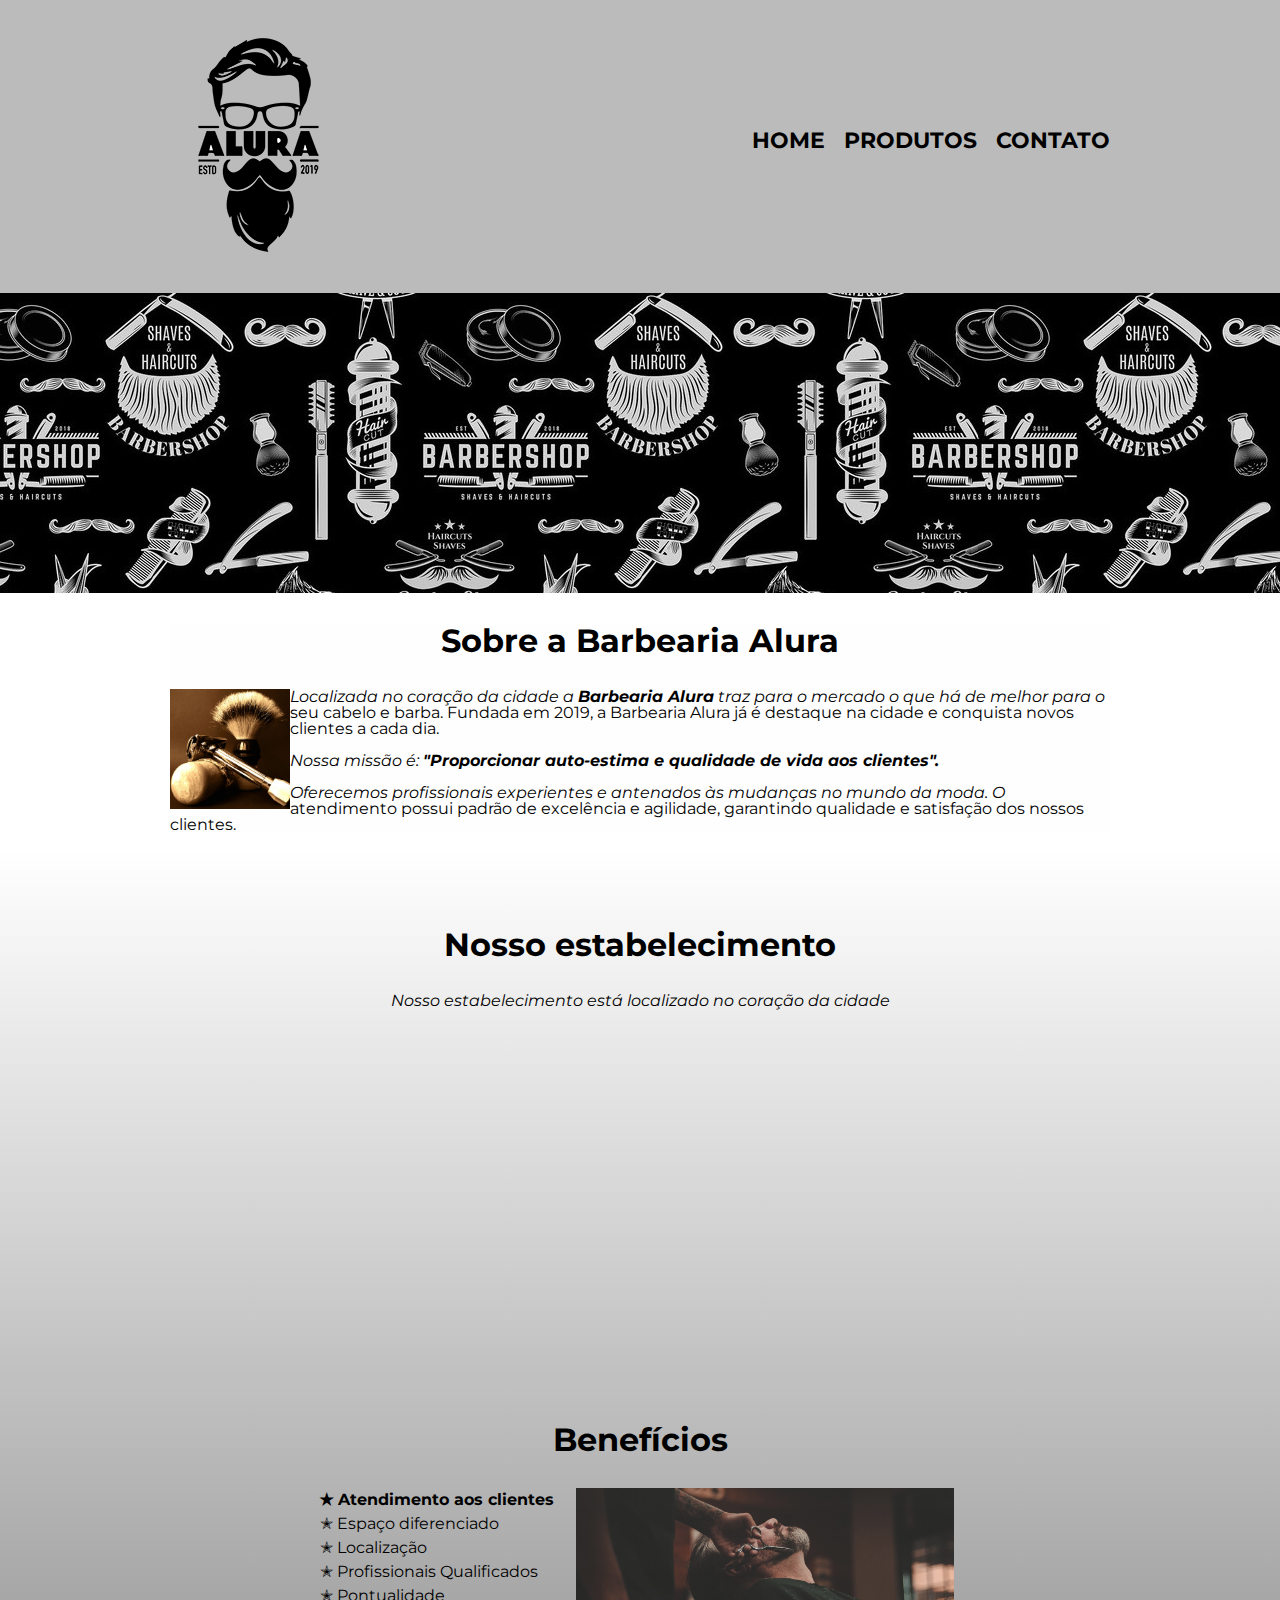
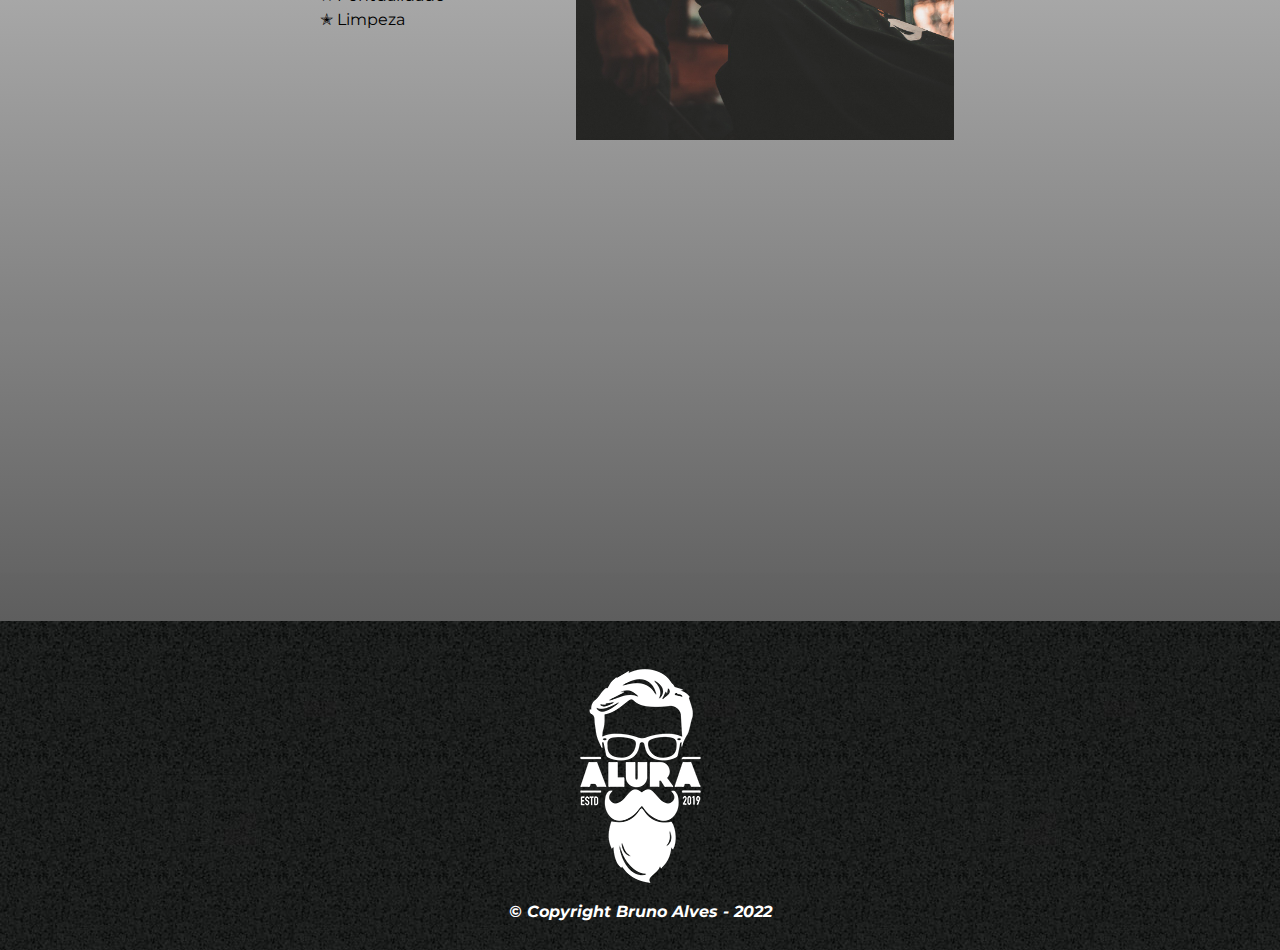
<file: index.html>
<!DOCTYPE html>
<html lang="pt-br">

<head>
    <meta charset="UTF-8">
    <meta name="viewport" content="width=device-width">
    <meta http-equiv="X-UA-Compatible" content="IE=edge">
    <meta name="viewport" content="width=device-width, initial-scale=1.0">
    <title>Barbearia Alura</title>
    <link rel="stylesheet" href="reset/reset.css">
    <link rel="stylesheet" href="style.css">
    <link rel="preconnect" href="https://fonts.googleapis.com">
    <link rel="preconnect" href="https://fonts.gstatic.com" crossorigin>
    <link
        href="https://fonts.googleapis.com/css2?family=Montserrat:wght@300;400&family=Roboto:ital,wght@1,100&display=swap"
        rel="stylesheet">
</head>

<body>
    <header>
        <div class="cabecalho">
            <h1><a href="index.html"><img src="img/logo.png" alt="Logomarca da barbearia Alura"></a></h1>

            <nav>
                <ul type="none">
                    <li><a href="index.html"> Home</a></li>
                    <li><a href="produtos.html">Produtos</a></li>
                    <li><a href="contato.html">contato</a></li>
                </ul>
            </nav>
        </div>
    </header>
    <div class="banner">
    </div>
    <main>
        <section class="principal">
            <h2 class="titulo">Sobre a Barbearia Alura</h2>

            <img src="img/utensilios.jpg" alt="utensilios da Barbearia-Alura" class="utensilios">
            <p>Localizada no coração da cidade a <strong>Barbearia Alura</strong> traz para o mercado o que há de melhor
                para o
                seu cabelo e barba. Fundada em 2019, a Barbearia Alura já é destaque na cidade e conquista novos
                clientes a
                cada
                dia.</p>

            <p id="missao"><em>Nossa missão é: <strong>"Proporcionar auto-estima e qualidade de vida aos
                        clientes".</strong></em></p>

            <p>Oferecemos profissionais experientes e antenados às mudanças no mundo da moda. O atendimento possui
                padrão de
                excelência e agilidade, garantindo qualidade e satisfação dos nossos clientes.</p>
        </section>

        <section class="mapa">
            <h3 class="titulo">Nosso estabelecimento</h3>
            <p>Nosso estabelecimento está localizado no coração da cidade</p>
            <div class="mapa-conteudo">
                <iframe
                    src="https://www.google.com/maps/embed?pb=!1m18!1m12!1m3!1d3731.7875716606895!2d-46.60854908503871!3d-20.718849068672615!2m3!1f0!2f0!3f0!3m2!1i1024!2i768!4f13.1!3m3!1m2!1s0x94b6c3cc5eaa054b%3A0x2c096ce9f54dd73e!2sR.%20Gon%C3%A7alves%20Dias%20-%20Centro%2C%20Passos%20-%20MG!5e0!3m2!1spt-BR!2sbr!4v1650396632774!5m2!1spt-BR!2sbr"
                    width="100%" height="300px" style="border:0;" allowfullscreen="" loading="lazy"
                    referrerpolicy="no-referrer-when-downgrade"></iframe>
            </div>

            <section class="beneficios">
                <h3 class="titulo">Benefícios</h3>
                <div class="conteudo-beneficios">
                    <ul class="lista-beneficios">
                        <li class="itens">Atendimento aos clientes</li>
                        <li class="itens">Espaço diferenciado</li>
                        <li class="itens">Localização</li>
                        <li class="itens">Profissionais Qualificados</li>
                        <li class="itens">Pontualidade</li>
                        <li class="itens">Limpeza</li>
                    </ul><img src="img/beneficios.jpg" alt="Imagem de um profissional aparando a barba de um cliente."
                        class="imagembeneficios">
                </div>
                <div class="video"><iframe width="100%" height="315" src="https://www.youtube.com/embed/wcVVXUV0YUY"
                        title="YouTube video player" frameborder="0"
                        allow="accelerometer; autoplay; clipboard-write; encrypted-media; gyroscope; picture-in-picture"
                        allowfullscreen></iframe></div>

            </section>
    </main>

    <footer>
        <img src="img/logo-branco.png" alt="Logo da empresa Barbearia-Alura em cor branco">
        <p>&copy; Copyright Bruno Alves - 2022</p>
    </footer>
</body>

</html>
</file>
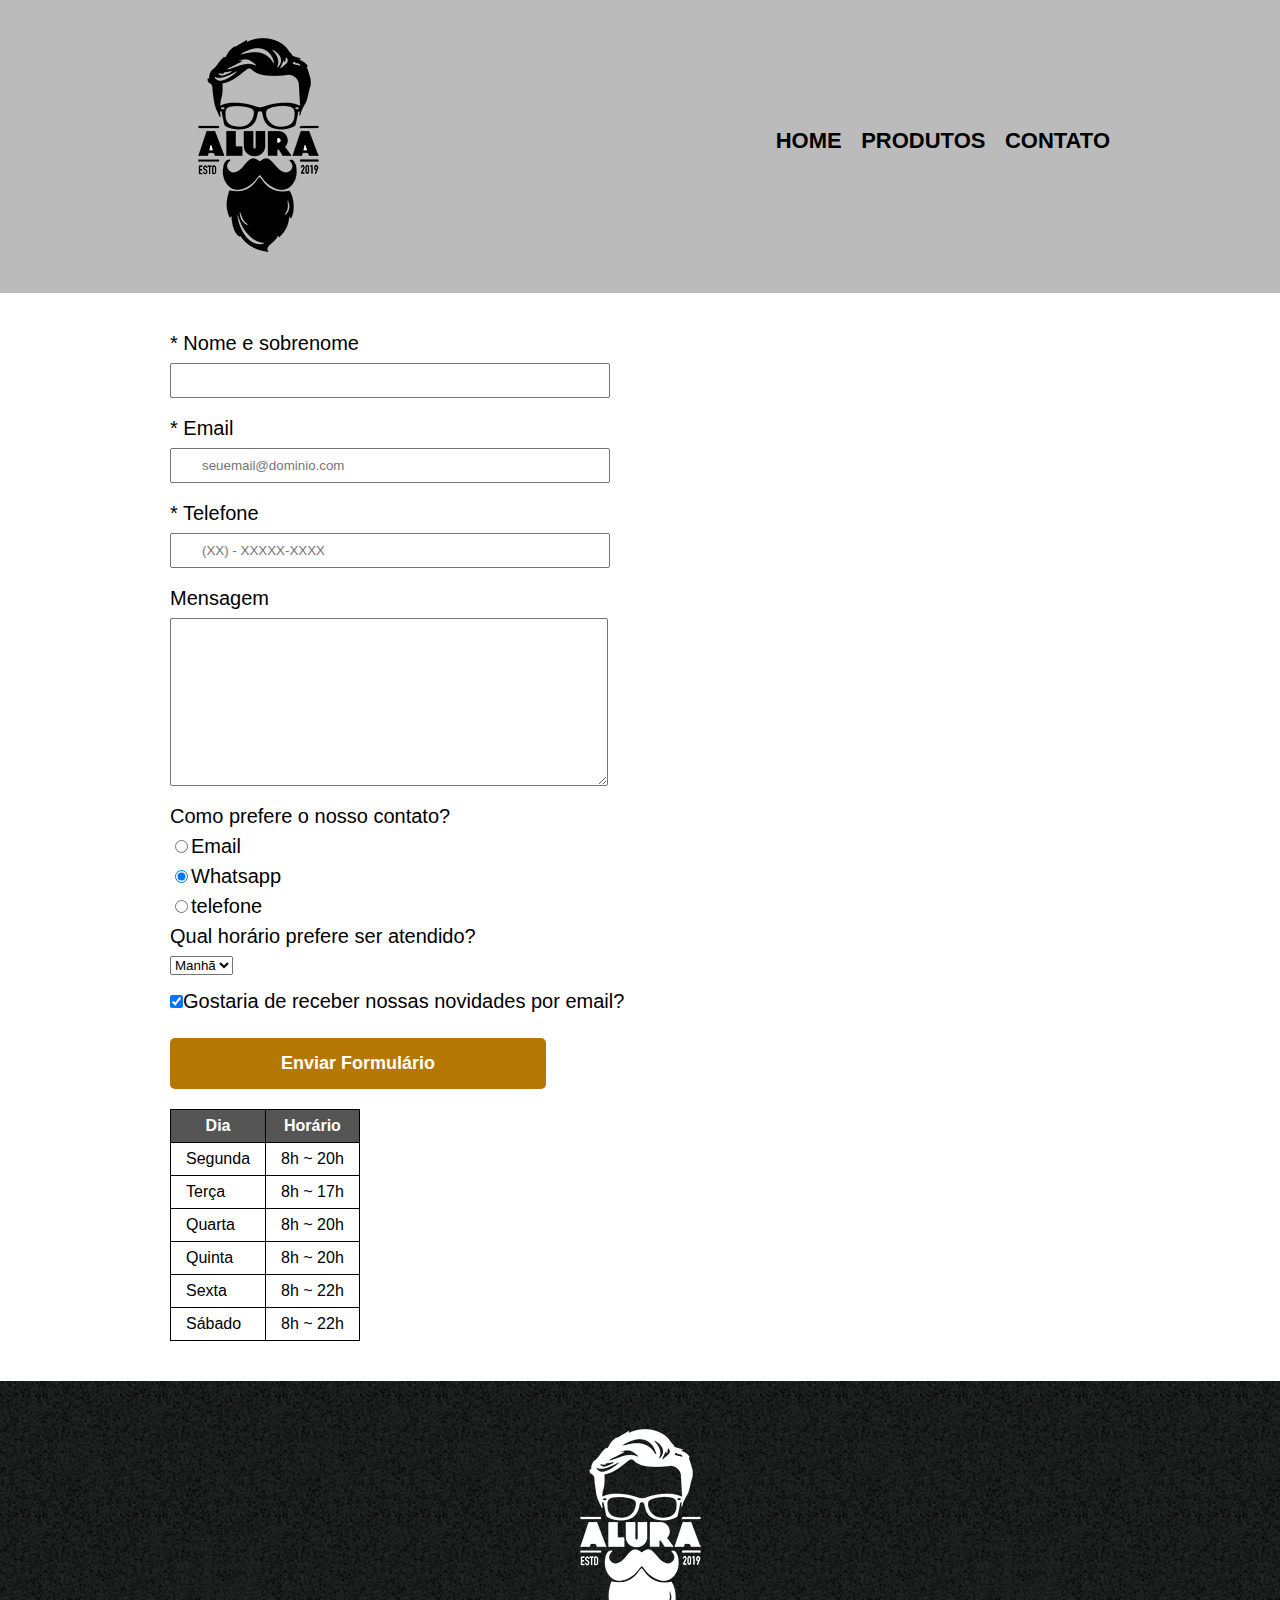
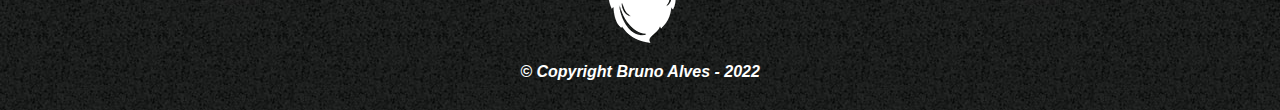
<file: contato.html>
<!DOCTYPE html>
<html lang="pt-br">

<head>
    <meta charset="UTF-8">
    <meta name="viewport" content="width=device-width">
    <meta http-equiv="X-UA-Compatible" content="IE=edge">
    <meta name="viewport" content="width=device-width, initial-scale=1.0">
    <link rel="stylesheet" href="reset/reset.css">
    <link rel="stylesheet" href="style.css">
    <title>Contatos - Barbearia Alura</title>
</head>

<body>
    <header>
        <div class="cabecalho">
            <h1><a href="index.html"><img src="img/logo.png" alt="Logomarca da barbearia Alura"></a></h1>

            <nav>
                <ul type="none">
                    <li><a href="index.html"> Home</a></li>
                    <li><a href="produtos.html">Produtos</a></li>
                    <li><a href="contato.html">contato</a></li>
                </ul>
            </nav>
        </div>
    </header>

    <main class="secundario">
        <form>
            <label for="nomesobrenome"><strong>* Nome e sobrenome</label>
            <input type="text" id="nomesobrenome" required class="input-padrao">

            <label for="email">* Email</label>
            <input type="email" id="email" required class="input-padrao" placeholder="seuemail@dominio.com">

            <label for="telefone">* Telefone</label>
            <input type="tel" id="telefone" required class="input-padrao" placeholder="(XX) - XXXXX-XXXX">

            <label for="mensagem">Mensagem</label>
            <textarea id="mensagem" cols="60" rows="10" class="input-padrao"></textarea>

            <fieldset>
                <legend>Como prefere o nosso contato?</legend>
                <label> <input type="radio" name="contato" value="email">Email</label>

                <label><input checked type="radio" name="contato" value="whatsapp">Whatsapp</label>


                <label><input type="radio" name="contato" value="telefone">telefone</label>

            </fieldset>

            <fieldset>
                <legend>Qual horário prefere ser atendido?</legend>
                <select>
                    <option>Manhã</option>
                    <option>Tarde</option>
                    <option>Noite</option>
                </select>
            </fieldset>
            <label for="checkbox"> <input checked type="checkbox" class="checkbox">Gostaria de receber nossas novidades
                por
                email?</label>
            <input class="enviar" type="submit" value="Enviar Formulário">
        </form>
        <table>
            <thead>
                <tr>
                    <th>Dia</th>
                    <th>Horário</th>
                </tr>
            </thead>
            <tbody>
                <tr>
                    <td>Segunda</td>
                    <td>8h ~ 20h</td>
                </tr>

                <tr>
                    <td>Terça</td>
                    <td>8h ~ 17h</td>
                </tr>
                <tr>
                    <td>Quarta</td>
                    <td>8h ~ 20h</td>
                </tr>
                <tr>
                    <td>Quinta</td>
                    <td>8h ~ 20h</td>
                </tr>
                <tr>
                    <td>Sexta</td>
                    <td>8h ~ 22h</td>
                </tr>
                <tr>
                    <td>Sábado</td>
                    <td>8h ~ 22h</td>
                </tr>
            </tbody>
        </table>
    </main>

    <footer>
        <img src="img/logo-branco.png" alt="Logo da empresa Barbearia-Alura em cor branco">
        <p>&copy; Copyright Bruno Alves - 2022</p>
    </footer>
</body>

</html>
</file>
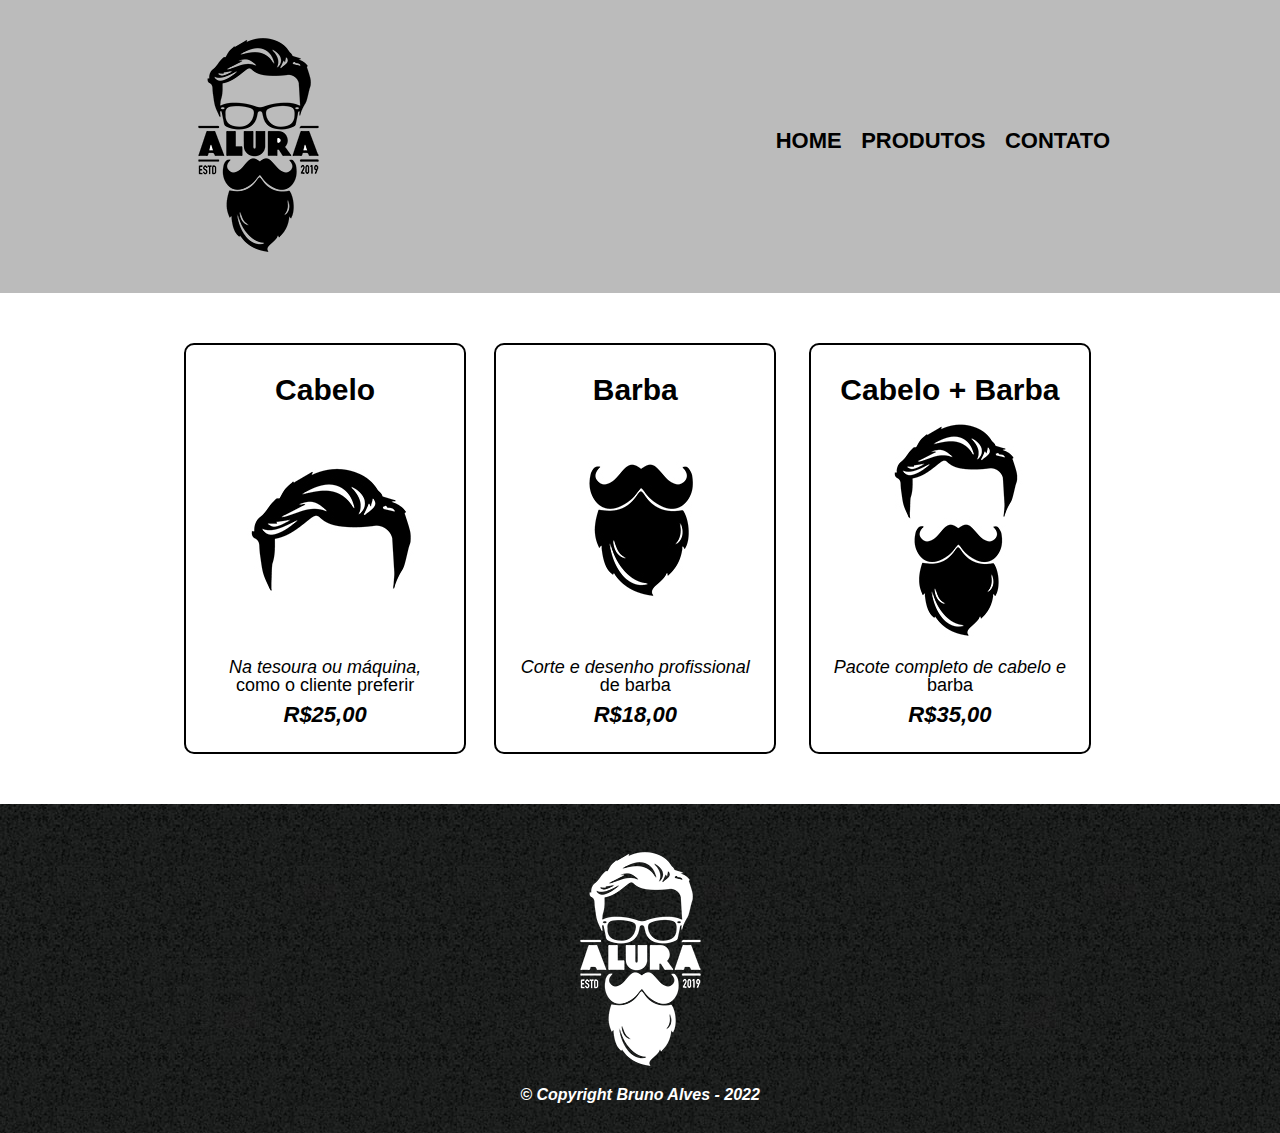
<file: produtos.html>
<!DOCTYPE html>
<html lang="pt-br">

<head>
    <meta charset="UTF-8">
    <meta name="viewport" content="width=device-width">
    <meta http-equiv="X-UA-Compatible" content="IE=edge">
    <meta name="viewport" content="width=device-width, initial-scale=1.0">
    <link rel="stylesheet" href="reset/reset.css">
    <link rel="stylesheet" href="style.css">
    <title>Produtos - Barbearia Alura</title>
</head>

<body>
    <header>
        <div class="cabecalho">
            <h1><a href="index.html"><img src="img/logo.png" alt="Logomarca da barbearia Alura"></a></h1>

            <nav>
                <ul type="none">
                    <li><a href="index.html"> Home</a></li>
                    <li><a href="produtos.html">Produtos</a></li>
                    <li><a href="contato.html">contato</a></li>
                </ul>
            </nav>
        </div>
    </header>

    <main class="secundario">
        <ul class="produtos">
            <li>
                <h2>Cabelo</h2>
                <img src="img/cabelo.jpg">
                <p class="descricao">Na tesoura ou máquina, como o cliente preferir</p>
                <p class="preco">R$25,00</p>
            <li>
                <h2>Barba</h2>
                <img src="img/barba.jpg">
                <p class="descricao">Corte e desenho profissional de barba</p>
                <p class="preco">R$18,00</p>
            </li>
            <li>
                <h2>Cabelo + Barba</h2>
                <img src="img/cabelo+barba.jpg">
                <p class="descricao">Pacote completo de cabelo e barba</p>
                <p class="preco">R$35,00</p>
            </li>
        </ul>
    </main>

    <footer>
        <img src="img/logo-branco.png" alt="Logo da empresa Barbearia-Alura em cor branco">
        <p>&copy; Copyright Bruno Alves - 2022</p>
    </footer>
</body>

</html>
</file>
<file: style.css>
body {
    font-family: 'Montserrat', sans-serif;
}

header {
    background-color: #bbbbbb;
    padding: 20px 0;
}

.cabecalho {
    width: 940px;
    position: relative;
    margin: 0 auto;
}

nav {
    position: absolute;
    top: 110px;
    right: 0;
}

nav li {
    display: inline;
    margin-left: 15px;
}

nav a {
    transition: 0.3s;
    color: black;
    text-transform: uppercase;
    font-weight: bold;
    font-size: 22px;
    text-decoration: none;
}

nav a:hover {
    transition: 0.3s;
    text-decoration: underline;
    color: rgb(182, 120, 4);
}

nav a:active {
    color: green;
}

.secundario{
    width: 940px;
    margin: 0 auto;
}
.produtos {
    width: 940px;
    padding: 50px 0;
    margin: 0 auto;
}

.produtos li {
    transition: 0.3s;
    display: inline-block;
    text-align: center;
    width: 30%;
    vertical-align: top;
    margin: 0 1.5%;
    padding: 30px 20px;
    box-sizing: border-box;
    border: 2px solid black;
    border-radius: 10px;
    height: 411px;
}

.produtos h2 {
    font-size: 30px;
    font-weight: bold;
}

.produtos li:hover {
    transition: 0.3s;
    border-width: 3px;
    transform: scale(1.05);
    border-color: rgb(182, 120, 4);
}

.produtos li:active {
    transition: 0.3s;
    border-color: green;
}

.produtos .descricao {
    font-size: 18px;
}

.produtos .preco {
    margin-top: 10px;
    font-weight: bold;
    font-size: 22px;
}

footer {
    text-align: center;
    background-image: url(img/bg.jpg);
    color: white;
    padding: 30px 0;
    font-weight: bold;
}

form {
    margin: 40px 0;
}

form label,
form legend {
    display: block;
    font-size: 20px;
    margin-bottom: 10px;
}

.input-padrao,
form textarea {
    display: block;
    margin-bottom: 20px;
    padding: 8px 30px;
    width: 40%;
}

.checkbox {
    margin: 20px 0;
}

.enviar {
    transition: 0.4s;
    width: 40%;
    padding: 15px 0;
    background-color: rgb(182, 120, 4);
    color: white;
    font-weight: bold;
    font-size: 18px;
    border: none;
    border-radius: 5px;
    cursor: pointer;
}

.enviar:hover {
    transition: 0.4s;
    transform: scale(1.05);
    background-color: rgb(148, 98, 5);
}

.enviar:active {
    transition: 0.1s;
    background-color: rgb(42, 167, 4);
}

table {
    margin: 20px 0 40px;
}

thead {
    background-color: #555555;
    color: white;
    font-weight: bold;
}


td,
th {
    border: 1px solid black;
    padding: 8px 15px;
}

/*Css index.html*/
.banner {
    width: 100%;
    height: 300px;
    background-image: url("img/banner.jpg");
}

.titulo {
    text-align: center;
    font-size: 2em;
    margin: 1em 0 1em;
    clear: left;
    font-weight: bold;
}

.principal {
    width: 940px;
    margin: 0 auto;
    background-color: #fefefe;
}
p::first-line{
    font-style: italic;
}
.principal p {
    margin: 0 0 1em;
}

.principal strong {
    font-weight: bold;
}

.principal em {
    font-style: italic;
}

.utensilios {
    width: 120px;
    float: left;
    margin-right: 0 20px 20px 0;
}

.mapa-conteudo {
    width: 940px;
    margin: 0 auto;
}

.mapa {
    padding: 3em 0;
    background: linear-gradient(#ffffff42,#000000a1);
}

.mapa p {
    margin: 0 0 2em;
    text-align: center;
}


.beneficios {
    padding: 3em 0;
    background-color: #a3a3a304;
}

.conteudo-beneficios {
    width: 640px;
    margin: 0 auto;

}

.lista-beneficios {
    width: 40%;
    display: inline-block;
    vertical-align: top;
}

.itens {
    line-height: 1.5em;
}

.itens::before{
    content:"✭ ";
}

.itens:first-child {
    font-weight: bold;
}

.imagembeneficios {
    width: 59%;
    opacity: 0.85;
    transition: 400ms;
}
.imagembeneficios:hover{
    opacity: 1;
}

.video {
    width: 560px;
    margin: 2em auto;
}

/*Responsividade*/

@media screen and (max-width: 420px){
    .cabecalho, .principal, .conteudo-beneficios,.mapa-conteudo, .video, .produtos, .secundario{
        width: auto;
    }

    h1{
        text-align: center;
    }
    nav{
        position: static;
        text-align: center;
    }


    .lista-beneficios, .imagembeneficios{
        width: 100%;
        text-align: center;
    }

    .produtos li{
        width: 80%;
        margin-left: auto;
        margin-right: auto;
        display: block;
        margin-bottom: 4%;
    }

   .secundario{
       text-align: center;
   }
   .secundario table,.input-padrao{
       margin-left: auto;
       margin-right: auto;
       width: auto;
   }
   .secundario form textarea{
       width: 80%;
   }
   .secundario .enviar{
       width: 80%;
       margin-top: 2em;
       margin-bottom: 2em;
   }
   .secundario select{
       width: 30%;
       font-weight: bold;
       font-size: 16px;
   }
}
</file>
